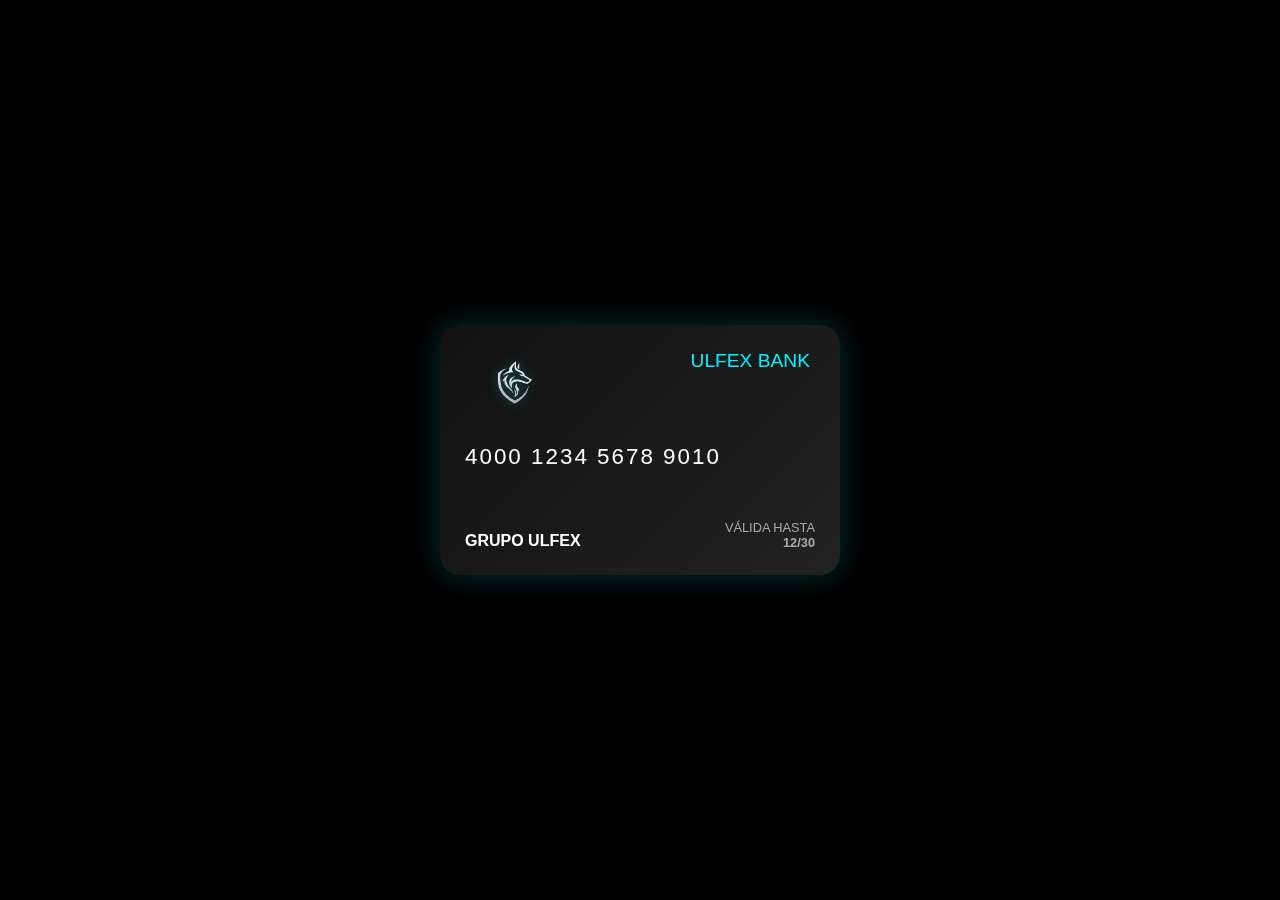
<file: animacion black card/index.html>
<!DOCTYPE html>
<html lang="es">
<head>
  <meta charset="UTF-8" />
  <meta name="viewport" content="width=device-width, initial-scale=1.0" />
  <title>Visa Black Card</title>
  <link rel="stylesheet" href="style.css" />
</head>
<body>
  <div class="card-wrapper">
    <div class="card" id="card">
      <div class="card-front">
        <img src="ulfex-logo.png" alt="ULFEX Logo" class="chip-logo" />
        <div class="brand">ULFEX BANK</div>
        <div class="number">4000 1234 5678 9010</div>
        <div class="name">GRUPO ULFEX</div>
        <div class="date">VÁLIDA HASTA<br><strong>12/30</strong></div>
      </div>

      <div class="card-back">
        <div class="strip"></div>
        <div class="cvv-box">
          <label>CVV</label>
          <div class="cvv">324</div>
        </div>
        <div class="back-brand">ULFEX BANK</div>
      </div>
    </div>
  </div>

  <script src="script.js"></script>
</body>
</html>
</file>
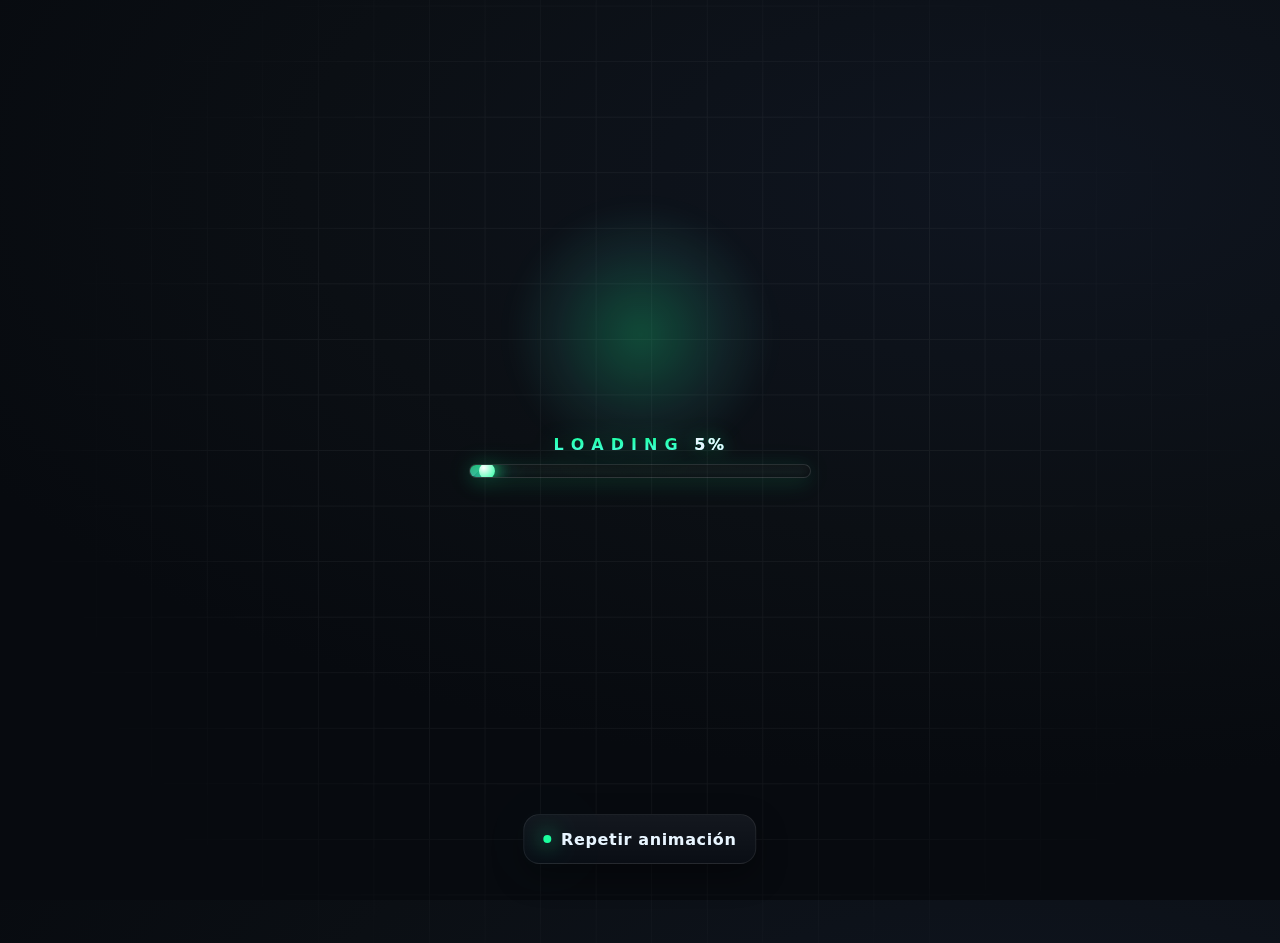
<file: PEEP_CARGA/index.html>
<!-- index.html -->
<!DOCTYPE html>
<html lang="es">
  <head>
    <meta charset="utf-8" />
    <meta name="viewport" content="width=device-width, initial-scale=1" />
    <title>Peep Lightning Intro</title>
    <link rel="stylesheet" href="style.css" />
  </head>
  <body>
    <div class="stage" id="stage">
      <div class="grid" aria-hidden="true"></div>

      <!-- Contenedor del logo / parallax -->
      <div class="logo-wrap" id="tilt">
        <div class="halo" aria-hidden="true"></div>

        <!-- LOGO P (SVG) -->
        <svg class="peep-logo" viewBox="0 0 512 512" role="img" aria-label="Peep logo">
          <defs>
            <linearGradient id="gradP" x1="0" x2="1">
              <stop offset="0%" stop-color="var(--peep)" />
              <stop offset="100%" stop-color="var(--peep-2)" />
            </linearGradient>
            <filter id="squish" x="-50%" y="-50%" width="200%" height="200%">
              <feGaussianBlur stdDeviation="6" />
            </filter>
          </defs>
          <!-- Círculo base -->
          <circle cx="256" cy="256" r="165" fill="url(#gradP)" opacity=".18" filter="url(#squish)" />
          <!-- Letra P -->
          <path
            d="M180 360V150h94c62 0 100 34 100 82 0 47-36 80-98 80h-44v48h-52zm52-100h44c31 0 50-13 50-30 0-18-17-32-50-32h-44v62z"
            fill="url(#gradP)"
          />
        </svg>

        <!-- Rayo -->
        <svg class="bolt" viewBox="0 0 512 512" aria-hidden="true">
          <defs>
            <linearGradient id="grad" x1="0" x2="1">
              <stop offset="0%" stop-color="var(--peep)" />
              <stop offset="100%" stop-color="var(--peep-2)" />
            </linearGradient>
          </defs>
          <path d="M276 40 L200 230 L278 230 L230 472 L404 220 L330 220 L388 40 Z" />
        </svg>

        <!-- ===== Loader debajo de la P ===== -->
        <div class="peep-loader inside" id="peepLoader" role="status" aria-live="polite">
          <div class="pl-label">
            <span>L</span><span>O</span><span>A</span><span>D</span><span>I</span><span>N</span><span>G</span>
            <strong class="pl-percent" id="plPercent">0%</strong>
          </div>

          <div class="pl-track">
            <!-- Badge flotante que sigue el progreso -->
            <div class="pl-float" id="plFloat">
              <span id="plFloatNum">0%</span>
            </div>

            <!-- Lobo corriendo que sigue el progreso -->
            <svg class="wolf-icon" id="wolfIcon" viewBox="0 0 64 32" aria-hidden="true">
              <defs>
                <linearGradient id="wgrad" x1="0" x2="1">
                  <stop offset="0%" stop-color="var(--peep)"/>
                  <stop offset="100%" stop-color="var(--peep-2)"/>
                </linearGradient>
              </defs>
              <path d="M9 20c3-1 5-3 7-6l4-6 7 3 6-1 4 3 7 2-3 4-6-1-4 3-8-1-6 3-7-2z" fill="url(#wgrad)"/>
              <path d="M47 11l6 2 2 3-3 1-6-2z" fill="url(#wgrad)"/>
            </svg>

            <div class="pl-fill" id="plFill"></div>
            <div class="pl-orb" id="plOrb" aria-hidden="true"></div>
          </div>
        </div>
        <!-- ================================== -->
      </div>

      <!-- Flash breve al terminar -->
      <div class="flash" aria-hidden="true"></div>

      <!-- Título (subido + shimmer) -->
      <div class="title">LOADING... ⚡</div>

      <!-- CTA -->
      <div class="cta">
        <a class="btn" href="#" id="replay"><span class="dot"></span>Repetir animación</a>
      </div>
    </div>

    <script src="app.js"></script>
  </body>
</html>
</file>
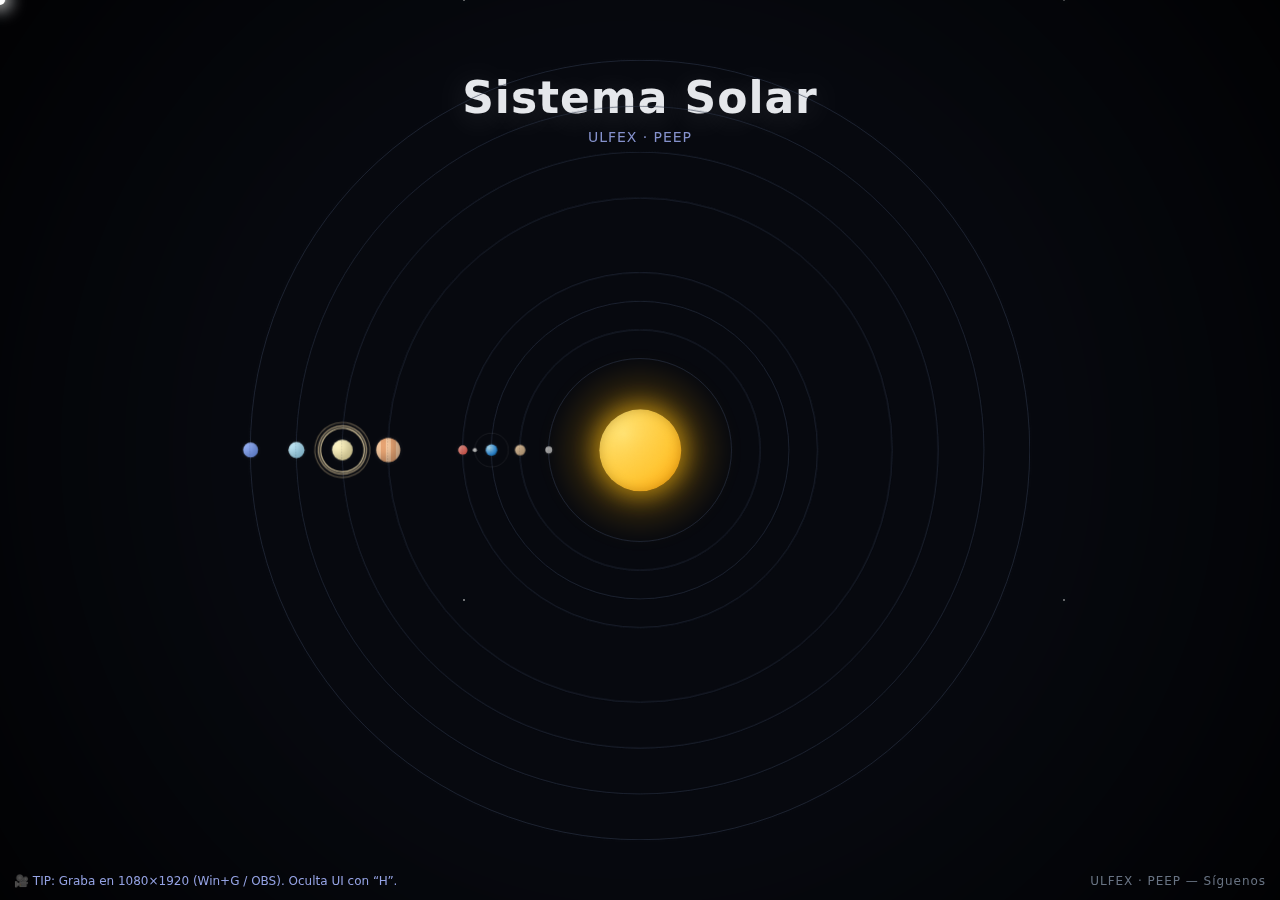
<file: Sistema_solar/index.html>
<!DOCTYPE html>
<html lang="es">
<head>
  <meta charset="UTF-8" />
  <meta name="viewport" content="width=device-width, initial-scale=1.0" />
  <title>Sistema Solar · ULFEX · PEEP</title>
  <link rel="stylesheet" href="style.css" />
</head>
<body>
  <div class="stage">
    <!-- Estrellas -->
    <div class="stars"></div>
    <div class="stars stars--2"></div>
    <div class="vignette"></div>

    <!-- Título de entrada -->
    <div class="title">
      <div>Sistema Solar</div>
      <span>ULFEX · PEEP</span>
    </div>

    <!-- CONTENEDOR ESCALABLE (para que todo quepa) -->
    <div class="universe">
      <!-- Sol -->
      <div class="sun">
        <div class="sun__core"></div>
        <div class="sun__glow"></div>
      </div>

      <!-- ÓRBITAS + PLANETAS -->
      <div class="orbit orbit--m"><div class="planet planet--m"></div></div>
      <div class="orbit orbit--v"><div class="planet planet--v"></div></div>

      <div class="orbit orbit--e">
        <div class="planet planet--e">
          <div class="moon-orbit"><div class="moon"></div></div>
        </div>
      </div>

      <div class="orbit orbit--ma"><div class="planet planet--ma"></div></div>

      <div class="belt"></div>

      <div class="orbit orbit--j"><div class="planet planet--j"></div></div>

      <div class="orbit orbit--s">
        <div class="planet planet--s"><span class="rings"></span></div>
      </div>

      <div class="orbit orbit--u"><div class="planet planet--u"></div></div>
      <div class="orbit orbit--n"><div class="planet planet--n"></div></div>
    </div>

    <!-- Contenedor donde inyectamos estrellas fugaces -->
    <div class="shooting-layer"></div>

    <!-- Marca/CTA -->
    <div class="watermark">ULFEX · PEEP — Síguenos</div>
    <div class="tip">🎥 TIP: Graba en 1080×1920 (Win+G / OBS). Oculta UI con “H”.</div>
  </div>

  <script src="script.js"></script>
</body>
</html>
</file>
<file: animacion black card/style.css>
body {
  margin: 0;
  height: 100vh;
  background: #000;
  display: flex;
  justify-content: center;
  align-items: center;
  font-family: "Segoe UI", sans-serif;
  overflow: hidden;
}

.card-wrapper {
  perspective: 1000px;
}

.card {
  width: 400px;
  height: 250px;
  position: relative;
  transform-style: preserve-3d;
  animation: spin 10s infinite linear;
}

.card-front, .card-back {
  position: absolute;
  width: 100%;
  height: 100%;
  border-radius: 20px;
  background: linear-gradient(135deg, #111, #222);
  color: white;
  backface-visibility: hidden;
  box-shadow: 0 0 30px #00f2ff33;
  padding: 25px;
  box-sizing: border-box;
}

.card-front {
  z-index: 2;
}

.card-back {
  transform: rotateY(180deg);
}

/* LOGO */
.chip-logo {
  width: 100px;
  height: 70px;
  object-fit: contain;
  border-radius: 6px;
  margin-bottom: 20px;
  filter: drop-shadow(0 0 6px #00f2ff55);
}

.brand {
  position: absolute;
  top: 25px;
  right: 30px;
  font-size: 1.2rem;
  color: #00f2ff;
  margin: 0;
}

.number {
  font-size: 1.4rem;
  letter-spacing: 2px;
  margin-bottom: 20px;
}

.name {
  position: absolute;
  bottom: 25px;
  left: 25px;
  text-transform: uppercase;
  font-weight: bold;
  font-size: 1rem;
}

.date {
  position: absolute;
  bottom: 25px;
  right: 25px;
  text-align: right;
  font-size: 0.8rem;
  color: #aaa;
}

/* BACK CARD */
.strip {
  height: 40px;
  background: #333;
  margin-top: 30px;
  border-radius: 5px;
}

.cvv-box {
  margin-top: 60px;
  background: #222;
  padding: 10px;
  width: 80px;
  text-align: center;
  border-radius: 5px;
}

.cvv-box label {
  font-size: 0.7rem;
  color: #aaa;
}

.cvv {
  font-size: 1.2rem;
  letter-spacing: 2px;
}

.back-brand {
  position: absolute;
  bottom: 20px;
  right: 25px;
  font-size: 0.9rem;
  color: #00f2ff;
}

/* Animación */
@keyframes spin {
  0% { transform: rotateY(0deg); }
  50% { transform: rotateY(180deg); }
  100% { transform: rotateY(360deg); }
}
</file>
<file: PEEP_CARGA/style.css>
/* ==============================
   Peep Lightning Intro — FULL CSS
   ============================== */

:root{
  --bg:#0b0f14;
  --fg:#e8f5ff;
  --peep:#1bff9e;
  --peep-2:#4dffe3;
  --glow:0 0 20px var(--peep), 0 0 60px var(--peep-2);

  --strike-dur:1100ms;
  --appear-delay:600ms;

  /* Loader */
  --bar-w: clamp(260px, 38vmin, 520px);
  --bar-h: 14px;
}

*{ box-sizing:border-box }
html, body{ height:100% }

body{
  margin:0;
  background: radial-gradient(1200px 600px at 80% 20%, #0f1520 0%, #0b0f14 60%, #070a0f 100%);
  color:var(--fg);
  font-family: ui-sans-serif, system-ui, -apple-system, Segoe UI, Roboto, Inter, "Helvetica Neue", Arial;
  overflow:hidden;
}

/* ---------- ESCENA ---------- */
.stage{
  position:relative; height:100dvh; width:100vw;
  display:grid; place-items:center; perspective:1000px;
}

/* Grid sutil de fondo */
.grid{
  position:absolute; inset:-10%;
  opacity:.05; pointer-events:none;
  background-image:
    linear-gradient(to right, #fff 1px, transparent 1px),
    linear-gradient(to bottom, #fff 1px, transparent 1px);
  background-size:60px 60px;
  mask:radial-gradient(circle at 50% 50%, #000 40%, transparent 75%);
  transform: translateZ(-80px);
  animation: slow 30s linear infinite;
}
@keyframes slow{ to{ background-position: 60px 60px } }

/* Partículas */
.spark{
  position:absolute; width:3px; height:3px; border-radius:50%;
  background: linear-gradient(var(--peep), var(--peep-2));
  filter: drop-shadow(0 0 6px var(--peep));
  opacity:0; transform: translate(-50%, -50%) scale(.8);
  animation: floatUp 3.5s linear infinite;
}
@keyframes floatUp{
  0%{ opacity:0; transform: translate(var(--x,0), var(--y,0)) scale(.5) }
  10%{ opacity:.9 }
  70%{ opacity:.7 }
  100%{ opacity:0; transform: translate(calc(var(--x,0)), calc(var(--y,0) - 160px)) scale(1.1) }
}

/* ---------- LOGO / WRAP ---------- */
.logo-wrap{
  position:relative; width:min(420px, 72vw);
  aspect-ratio:1/1; display:grid; place-items:center;
  transform-style:preserve-3d;
  transform: rotateX(var(--rx,0deg)) rotateY(var(--ry,0deg));
  transition: transform .15s ease-out;
}
.halo{
  position:absolute; inset:0; border-radius:50%;
  background: radial-gradient(closest-side, rgba(27,255,158,.25), rgba(77,255,227,.08) 40%, transparent 65%);
  filter: blur(10px); transform: translateZ(-40px) scale(1.02);
  animation: throb 3s ease-in-out infinite;
}
@keyframes throb{ 0%,100%{opacity:.7} 50%{opacity:1} }

.peep-logo{
  width:70%; filter: drop-shadow(0 0 22px rgba(27,255,158,.45));
  transform: translateZ(40px) scale(var(--scale, .2));
  opacity:0; animation: appear 900ms cubic-bezier(.2,.85,.2,1) var(--appear-delay) forwards;
}
@keyframes appear{ to{ opacity:1; --scale:1 } }

/* Rayo */
.bolt{
  position:absolute; inset:0; display:grid; place-items:center;
  pointer-events:none; overflow:visible;
  filter: drop-shadow(0 0 10px var(--peep));
  opacity:0; transform: translateZ(60px) scaleY(1.05);
  animation: strike var(--strike-dur) cubic-bezier(.17,.95,.35,1.2) 250ms forwards;
}
@keyframes strike{
  0%{ opacity:0; transform: translateZ(60px) scaleY(.7) }
  20%{ opacity:1 }
  55%{ opacity:1 }
  100%{ opacity:0; transform: translateZ(60px) scaleY(1.1) }
}
.bolt path{
  stroke: url(#grad); stroke-width:10; fill:none;
  stroke-linejoin:round; stroke-linecap:round;
  filter: drop-shadow(0 0 18px rgba(77,255,227,.75));
  stroke-dasharray:950; stroke-dashoffset:950;
  animation: dash var(--strike-dur) cubic-bezier(.5,.1,.4,1) 50ms forwards;
}
@keyframes dash{ to{ stroke-dashoffset:0 } }

/* ---------- TÍTULO (subido + shimmer) ---------- */
.title{
  position:absolute; bottom:30vh; left:50%; transform:translateX(-50%);
  letter-spacing:.12em; text-transform:uppercase; font-weight:800;
  font-size:clamp(18px, 3vw, 28px);
  background: linear-gradient(90deg, rgba(255,255,255,.15), var(--peep), rgba(255,255,255,.15));
  background-size: 200% auto;
  -webkit-background-clip:text; background-clip:text; color:transparent;
  text-shadow: 0 10px 40px rgba(27,255,158,.12);
  opacity:0; animation: titleShimmer 2.2s linear infinite, fadeUp .9s ease .9s forwards;
}
@keyframes titleShimmer{
  0%{ background-position: 0% 50% }
  100%{ background-position: 200% 50% }
}
@keyframes fadeUp{ from{ transform:translate(-50%, 16px); opacity:0 } to{ transform:translate(-50%, 0); opacity:1 } }

/* CTA */
.cta{ position:absolute; bottom:4vh; left:50%; transform:translateX(-50%) }
.btn{
  --ring:0 0 0 0 rgba(27,255,158,.35);
  display:inline-flex; gap:.6rem; align-items:center;
  padding:.9rem 1.2rem; border-radius:16px; border:1px solid rgba(255,255,255,.08);
  background:linear-gradient(180deg, rgba(255,255,255,.06), rgba(255,255,255,.02));
  box-shadow: 0 12px 30px rgba(0,0,0,.35);
  color:var(--fg); font-weight:700; letter-spacing:.04em; text-decoration:none;
  backdrop-filter: blur(8px) saturate(140%);
  transition: transform .15s ease, box-shadow .2s ease, background .2s ease;
}
.btn:hover{ transform:translateY(-2px); box-shadow: 0 18px 48px rgba(27,255,158,.20); }
.btn:active{ transform:translateY(0) scale(.98); }
.btn .dot{ width:8px; height:8px; border-radius:50%; background:var(--peep); box-shadow:var(--glow); }

/* ---------- LOADER (debajo de la P) ---------- */
.peep-loader{
  width: var(--bar-w);
  display:grid; gap:10px; justify-items:center;
  filter: drop-shadow(0 0 10px rgba(27,255,158,.25));
  animation: fadeUp .6s ease .6s both;
}
.peep-loader.inside{
  position:absolute; left:50%; top:75%; transform:translateX(-50%);
}

/* Etiqueta “LOADING” + % */
.pl-label{
  font-weight:900; letter-spacing:.16em; text-transform:uppercase;
  font-size: clamp(12px, 2.4vw, 16px);
  background: linear-gradient(180deg, var(--peep), var(--peep-2));
  -webkit-background-clip:text; background-clip:text; color:transparent;
  display:flex; gap:.28em; align-items:baseline;
  text-shadow: 0 10px 40px rgba(27,255,158,.18);
}
.pl-label span{ transform-origin:50% 70%; animation: pl-bounce 1.4s ease-in-out infinite }
.pl-label span:nth-child(1){ animation-delay:.00s } .pl-label span:nth-child(2){ animation-delay:.05s }
.pl-label span:nth-child(3){ animation-delay:.10s } .pl-label span:nth-child(4){ animation-delay:.15s }
.pl-label span:nth-child(5){ animation-delay:.20s } .pl-label span:nth-child(6){ animation-delay:.25s }
.pl-label span:nth-child(7){ animation-delay:.30s }
@keyframes pl-bounce{ 0%,100%{ transform:translateY(0) } 50%{ transform:translateY(-3px) } }

.pl-percent{ margin-left:.6em; font-weight:900; color:#e8f5ff; text-shadow:0 0 18px rgba(27,255,158,.25) }

/* Barra */
.pl-track{
  width: var(--bar-w); height: var(--bar-h);
  border-radius: 999px; overflow:hidden; position:relative;
  background: linear-gradient(180deg, rgba(255,255,255,.06), rgba(255,255,255,.02));
  border:1px solid rgba(255,255,255,.10);
  box-shadow: inset 0 2px 10px rgba(0,0,0,.45), 0 6px 22px rgba(27,255,158,.10);
  backdrop-filter: blur(6px) saturate(140%);
}
.pl-fill{
  position:absolute; inset:0 auto 0 0; width:0%; height:100%;
  background:
    linear-gradient(180deg, rgba(27,255,158,.55), rgba(77,255,227,.55)),
    repeating-linear-gradient(135deg, rgba(255,255,255,.18) 0 10px, rgba(255,255,255,0) 10px 20px);
  border-right:2px solid rgba(255,255,255,.75);
  animation: pl-stripes 1.1s linear infinite;
  box-shadow: 0 0 14px rgba(27,255,158,.35), 0 0 44px rgba(77,255,227,.25);
}
@keyframes pl-stripes{ to{ background-position: 50px 0, 50px 0 } }

/* Orbe eléctrico */
.pl-orb{
  --x: 0%;
  position:absolute; top:50%; left: var(--x); transform: translate(-50%, -50%);
  width:16px; height:16px; border-radius:50%;
  background: radial-gradient(circle at 30% 30%, #fff, var(--peep));
  box-shadow: 0 0 16px rgba(27,255,158,.9), 0 0 36px rgba(77,255,227,.6), 0 0 60px rgba(77,255,227,.35);
}

/* Badge de porcentaje flotante que sigue la barra */
.pl-float{
  --x: 0%;
  position:absolute; left: var(--x); top: 0; transform: translate(-50%, -140%);
  padding: 6px 10px; border-radius:10px;
  border:1px solid rgba(255,255,255,.16);
  background: linear-gradient(180deg, rgba(255,255,255,.10), rgba(255,255,255,.04));
  backdrop-filter: blur(6px) saturate(140%);
  box-shadow: 0 8px 18px rgba(0,0,0,.35), 0 0 24px rgba(27,255,158,.18);
  font-weight:800; font-size:12px; letter-spacing:.06em; color:var(--fg);
  white-space:nowrap;
}
.pl-float span{ display:inline-block; animation: hudBlink 1.6s ease-in-out infinite }
@keyframes hudBlink{ 0%,100%{opacity:.95; transform:translateY(0)} 50%{opacity:1; transform:translateY(-1px)} }

/* Lobo corriendo que sigue el progreso */
.wolf-icon{
  --x: 0%;
  position:absolute; left: var(--x); top: -18px; transform: translate(-50%, -100%);
  width:26px; height:13px; filter: drop-shadow(0 0 10px rgba(27,255,158,.55));
  animation: wolfRun .6s steps(2) infinite;
}
@keyframes wolfRun{
  0%{ transform: translate(-50%, -100%) scale(1) }
  50%{ transform: translate(-50%, -100%) scale(1.04) }
  100%{ transform: translate(-50%, -100%) scale(1) }
}

/* Accesibilidad */
@media (prefers-reduced-motion: reduce){
  .grid,.spark,.halo,.peep-logo,.bolt,.title,.pl-label span,.pl-fill{ animation: none !important }
}
</file>
<file: Sistema_solar/style.css>
:root{
  --bg:#07090f; --ink:#c7d2fe; --orbit:#30384b; --orbit-soft:#212838;
  --sun:#ffd24d; --white:#e5e7eb; --blue:#3aa6ff; --red:#ff5a4f;
  --venus:#d7b48a; --mercury:#b7b7b7; --jupiter:#f2b179; --saturn:#fff1ad;
  --uranus:#9de1ff; --neptune:#729bff;
}
*{ box-sizing:border-box; }
html,body{ height:100%; margin:0; background:var(--bg); color:var(--white); overflow:hidden; font-family:system-ui,-apple-system,Segoe UI,Roboto,Inter; }

.stage{
  position:fixed; inset:0; display:grid; place-items:center; perspective:1000px;
}

/* Fondo de estrellas */
.stars, .stars--2{
  position:absolute; inset:-20%;
  background:
    radial-gradient(2px 2px at 20% 30%, #fff, transparent 60%) repeat,
    radial-gradient(1px 1px at 60% 70%, #dbeafe, transparent 60%) repeat,
    radial-gradient(1px 1px at 80% 20%, #c7d2fe, transparent 60%) repeat;
  background-size: 600px 600px, 500px 500px, 700px 700px;
  filter: drop-shadow(0 0 6px #7dd3fc);
  animation: twinkle 6s linear infinite; opacity:.7;
}
.stars--2{ animation-duration:10s; opacity:.45; filter:drop-shadow(0 0 10px #93c5fd); }
@keyframes twinkle{ 0%,100%{ transform:translateY(0) } 50%{ transform:translateY(20px) } }

.vignette{ position:absolute; inset:0;
  background: radial-gradient(circle at 50% 50%, transparent 50%, rgba(0,0,0,.35) 75%, rgba(0,0,0,.75) 100%); pointer-events:none; }

/* Título */
.title{ position:absolute; top:8vh; left:50%; transform:translateX(-50%); text-align:center; letter-spacing:.06em; mix-blend-mode:screen; animation:title-in 2.5s ease both; }
.title div{ font-size:clamp(24px,4vw,44px); font-weight:800; text-shadow:0 6px 30px rgba(255,255,255,.15); }
.title span{ display:block; margin-top:6px; font-size:clamp(12px,2.2vw,14px); color:#a5b4fc; opacity:.8; }
@keyframes title-in{ 0%{ transform:translate(-50%,-20px); opacity:0 } 100%{ transform:translate(-50%,0); opacity:1 } }

/* —— Ajuste para que TODO quepa —— */
.universe{
  position:absolute;
  top:50%;
  left:50%;
  width:1360px;
  height:1360px;          /* diámetro de la órbita más grande */
  display:grid;
  place-items:center;
  transform-origin:center center;   /* MUY importante */
  /* el translate/scale lo pone JS */
}


/* Sol */
.sun{ position:absolute; width:220px; height:220px; border-radius:50%; display:grid; place-items:center; }
.sun__core{
  width:65%; height:65%; border-radius:50%;
  background: radial-gradient(circle at 30% 30%, #fff7a1 0%, var(--sun) 55%, #ff9900 100%);
  box-shadow: 0 0 40px 8px rgba(255,195,26,.6), inset 0 0 20px rgba(0,0,0,.25);
  animation: sun-pulse 3.2s ease-in-out infinite;
}
.sun__glow{ position:absolute; inset:-35%;
  background: radial-gradient(circle, rgba(255,174,0,.40), transparent 60%);
  filter: blur(16px); border-radius:50%; animation: halo 8s linear infinite; }
@keyframes sun-pulse{ 0%,100%{ transform:scale(1) } 50%{ transform:scale(1.05) } }
@keyframes halo{ to{ transform:rotate(360deg) } }

/* Órbitas */
.orbit{ position:absolute; border:1px solid var(--orbit); border-radius:50%; animation:spin linear infinite; transform-style:preserve-3d; }
.orbit::after{ content:""; position:absolute; inset:-2px; border-radius:50%; border:1px dashed var(--orbit-soft); opacity:.25; pointer-events:none; }
@keyframes spin{ to{ transform:rotate(360deg) } }

/* tamaños */
.orbit--m { width:320px; height:320px; animation-duration: 7s; }
.orbit--v { width:420px; height:420px; animation-duration:11s; }
.orbit--e { width:520px; height:520px; animation-duration:15s; }
.orbit--ma{ width:620px; height:620px; animation-duration:20s; }
.belt     { position:absolute; width:760px; height:760px; border-radius:50%; pointer-events:none; }
.orbit--j { width:880px; height:880px; animation-duration:40s; }
.orbit--s { width:1040px; height:1040px; animation-duration:55s; }
.orbit--u { width:1200px; height:1200px; animation-duration:70s; }
.orbit--n { width:1360px; height:1360px; animation-duration:90s; }

/* Planetas */
.planet{ position:absolute; top:50%; left:0; transform:translate(-50%,-50%); border-radius:50%;
  box-shadow: inset -8px -8px 16px rgba(0,0,0,.25), 0 0 12px rgba(255,255,255,.08); }
.planet--m{ width:12px; height:12px; background:linear-gradient(135deg,#ddd,var(--mercury)); }
.planet--v{ width:18px; height:18px; background:linear-gradient(135deg,#f3d5b0,var(--venus)); }
.planet--e{ width:20px; height:20px; background:radial-gradient(circle at 30% 30%,#c4f1ff,var(--blue) 60%,#005a99 100%); }
.planet--ma{ width:16px; height:16px; background:linear-gradient(135deg,#ffb3a6,var(--red)); }
.planet--j{ width:42px; height:42px; background:linear-gradient(90deg,#f7caa1 0 20%,#e8a574 20% 40%,#f7caa1 40% 60%,#e8a574 60% 80%,#f7caa1 80% 100%); }
.planet--s{ width:36px; height:36px; background:linear-gradient(135deg,#fff8cf,var(--saturn)); position:relative; }
.planet--u{ width:28px; height:28px; background:linear-gradient(135deg,#d2f4ff,var(--uranus)); }
.planet--n{ width:26px; height:26px; background:linear-gradient(135deg,#a8c0ff,var(--neptune)); }

/* Luna */
.moon-orbit{ position:absolute; inset:-20px; border-radius:50%; border:1px solid rgba(255,255,255,.15); animation:spin 3s linear infinite; }
.moon{ position:absolute; top:50%; left:0; transform:translate(-50%,-50%); width:7px; height:7px; border-radius:50%; background:#ddd; box-shadow: inset -3px -3px 6px rgba(0,0,0,.25); }

/* Anillos de Saturno */
.rings{ position:absolute; top:50%; left:50%; transform:translate(-50%,-50%) rotate(18deg); width:78px; height:78px; border-radius:50%; border:2px solid rgba(250,230,180,.8); box-shadow:0 0 10px rgba(255,240,200,.5); }
.rings::before, .rings::after{ content:""; position:absolute; inset:-6px; border:2px solid rgba(245,220,170,.55); border-radius:50%; }
.rings::after{ inset:-12px; border-color:rgba(245,220,170,.35); }

/* Cinturón de asteroides */
.belt::before{
  content:""; position:absolute; inset:0; border-radius:50%;
  background:
    radial-gradient(1px 1px at 15% 60%, #cbd5e1, transparent 55%) repeat,
    radial-gradient(1px 1px at 45% 35%, #94a3b8, transparent 55%) repeat,
    radial-gradient(1px 1px at 70% 15%, #e2e8f0, transparent 55%) repeat;
  background-size: 20px 20px, 18px 18px, 22px 22px;
  mask: radial-gradient(circle, transparent 47%, #000 49%, #000 51%, transparent 53%);
  opacity:.5; filter:blur(.4px);
}

/* Capa y estilos de estrellas fugaces */
.shooting-layer{ position:absolute; inset:0; pointer-events:none; overflow:hidden; }
.shooting-star{
  position:absolute; width:10px; height:10px; border-radius:50%;
  background:#fff; box-shadow:0 0 16px 6px rgba(255,255,255,.7);
  transform: translate(-50%, -50%);
}
.shooting-star::after{
  content:""; position:absolute; left:-180px; top:4px; width:190px; height:2px;
  background:linear-gradient(90deg, transparent, rgba(173,216,255,.6), rgba(255,255,255,.95));
  filter:blur(1px);
}
@keyframes shoot{
  0%{ transform:translate(var(--sx), var(--sy)) rotate(var(--rot)) }
  100%{ transform:translate(calc(var(--sx) + var(--dx)), calc(var(--sy) + var(--dy))) rotate(var(--rot)) }
}

/* UI */
.watermark{ position:absolute; right:14px; bottom:12px; font-size:12px; color:#94a3b8; opacity:.7; letter-spacing:.08em; }
.tip{ position:absolute; left:14px; bottom:12px; font-size:12px; color:#a5b4fc; opacity:.9; }

/* Viaje de “cámara” base */
.stage{ animation: cam 12s ease-in-out infinite; }
@keyframes cam{ 0%{ transform:translateZ(0) rotateX(0deg) } 50%{ transform:translateZ(40px) rotateX(8deg) } 100%{ transform:translateZ(0) rotateX(0deg) } }

/* Responsive leve */
@media (max-width: 900px){ .watermark,.tip{ font-size:11px } }
</file>
